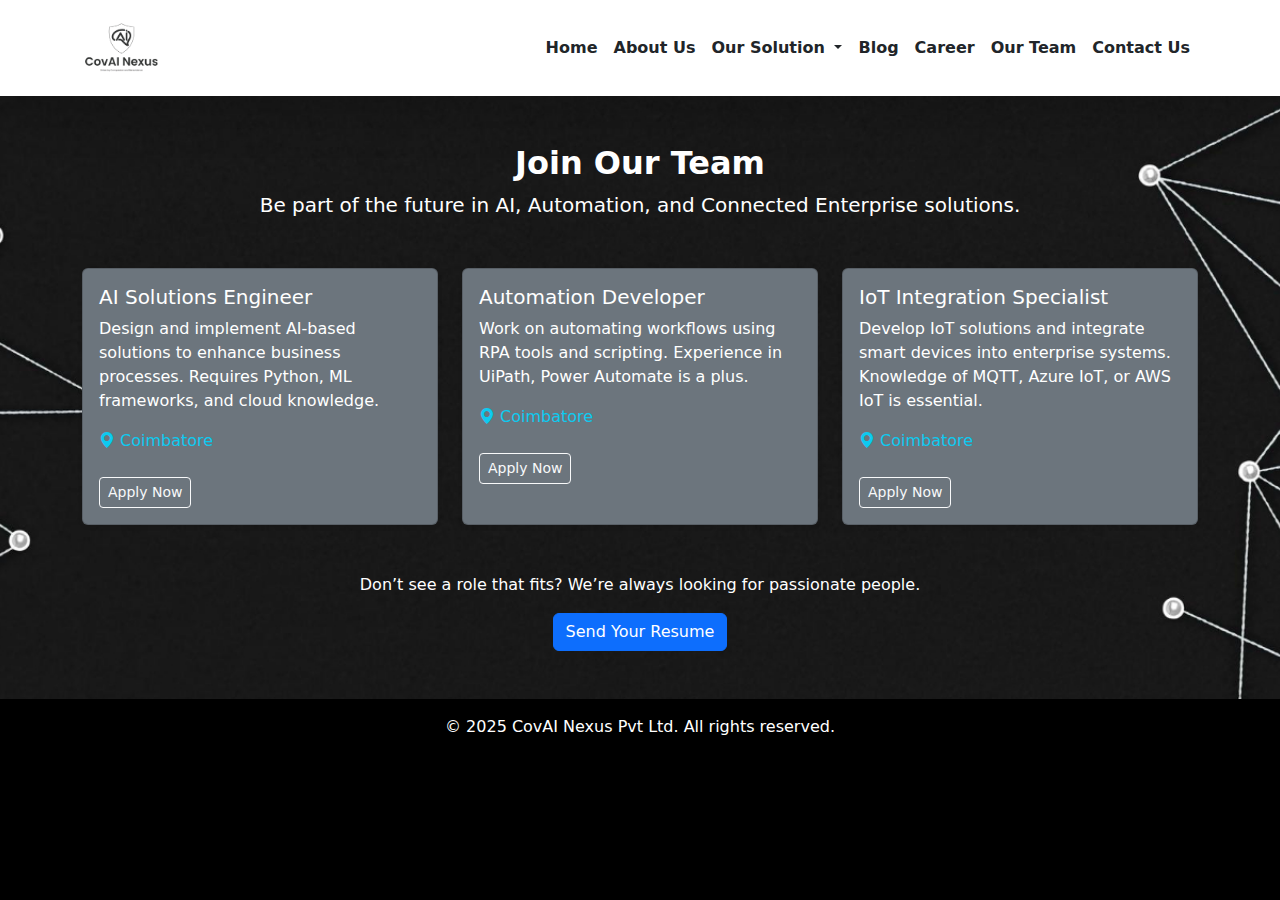
<file: career.html>
<!DOCTYPE html>
<html lang="en">
<head>
  <meta charset="UTF-8" />
  <meta name="viewport" content="width=device-width, initial-scale=1.0"/>
  <title>CovAI Nexus | AI & Automation</title>
  <link href="https://cdn.jsdelivr.net/npm/bootstrap@5.3.2/dist/css/bootstrap.min.css" rel="stylesheet">
  <link href="https://cdn.jsdelivr.net/npm/bootstrap-icons@1.10.5/font/bootstrap-icons.css" rel="stylesheet">
  <link rel="stylesheet" href="https://cdnjs.cloudflare.com/ajax/libs/animate.css/4.1.1/animate.min.css"/>
  <link href="https://unpkg.com/aos@2.3.4/dist/aos.css" rel="stylesheet">



  <link href="style.css" rel="stylesheet">


</head>
<body class="dark-mode">




<!-- Navbar -->
<nav class="navbar navbar-expand-lg shadow-lg" style="background-color: white;">
  <div class="container">
    <a class="navbar-brand fw-bold d-flex align-items-center text-dark" href="index.html">
      <img src="img/logo3.png" alt="Covai Nexus Logo" width="80" height="70" class="me-2" style="object-fit: contain;" />
    </a>

    <button class="navbar-toggler text-dark" type="button" data-bs-toggle="collapse" data-bs-target="#navbarNav">
      <span class="navbar-toggler-icon"></span>
    </button>

    <div class="collapse navbar-collapse justify-content-end" id="navbarNav">
      <ul class="navbar-nav">
        <li class="nav-item"><a class="nav-link fw-bold text-dark" href="index.html#home">Home</a></li>
        <li class="nav-item"><a class="nav-link fw-bold text-dark" href="index.html#about">About Us</a></li>

        <!-- Our Solution Dropdown -->
        <li class="nav-item dropdown">
          <a class="nav-link dropdown-toggle fw-bold text-dark" href="#offer" id="solutionDropdown" role="button" data-bs-toggle="dropdown" aria-expanded="false">
            Our Solution
          </a>
          <ul class="dropdown-menu" aria-labelledby="solutionDropdown">
            <li><a class="dropdown-item fw-bold" href="our-solution.html#ai">Back Office 4.0</a></li>
            <li><a class="dropdown-item fw-bold" href="our-solution2.html#automation">Connected Enterprise Studio</a></li>
          </ul>
        </li>

        <li class="nav-item"><a class="nav-link fw-bold text-dark" href="index.html#blog">Blog</a></li>
        <li class="nav-item"><a class="nav-link fw-bold text-dark" href="career.html">Career</a></li>
        <li class="nav-item"><a class="nav-link fw-bold text-dark" href="team.html">Our Team</a></li>
        <li class="nav-item"><a class="nav-link fw-bold text-dark" href="contact.html">Contact Us</a></li>
      </ul>
    </div>
  </div>
</nav>




<!-- Career Section -->
<section id="career" class="py-5 bg-dark text-white" style="background: url('img/bg-3.jpg') no-repeat center center / cover; background-attachment: fixed;">
  <div class="container">
    <div class="text-center mb-5">
      <h2 class="fw-bold">Join Our Team</h2>
      <p class="lead">Be part of the future in AI, Automation, and Connected Enterprise solutions.</p>
    </div>

    <div class="row g-4">
      <!-- Job Card 1 -->
      <div class="col-md-6 col-lg-4">
        <div class="card bg-secondary text-white h-100 shadow-sm">
          <div class="card-body">
            <h5 class="card-title">AI Solutions Engineer</h5>
            <p class="card-text">Design and implement AI-based solutions to enhance business processes. Requires Python, ML frameworks, and cloud knowledge.</p>
            <p class="text-info"><i class="bi bi-geo-alt-fill"></i> Coimbatore</p>
            <a href="mailto:careers@covainexus.com?subject=Application - AI Solutions Engineer" class="btn btn-outline-light btn-sm mt-2">Apply Now</a>
          </div>
        </div>
      </div>

      <!-- Job Card 2 -->
      <div class="col-md-6 col-lg-4">
        <div class="card bg-secondary text-white h-100 shadow-sm">
          <div class="card-body">
            <h5 class="card-title">Automation Developer</h5>
            <p class="card-text">Work on automating workflows using RPA tools and scripting. Experience in UiPath, Power Automate is a plus.</p>
            <p class="text-info"><i class="bi bi-geo-alt-fill"></i> Coimbatore</p>
            <a href="mailto:careers@covainexus.com?subject=Application - Automation Developer" class="btn btn-outline-light btn-sm mt-2">Apply Now</a>
          </div>
        </div>
      </div>

      <!-- Job Card 3 -->
      <div class="col-md-6 col-lg-4">
        <div class="card bg-secondary text-white h-100 shadow-sm">
          <div class="card-body">
            <h5 class="card-title">IoT Integration Specialist</h5>
            <p class="card-text">Develop IoT solutions and integrate smart devices into enterprise systems. Knowledge of MQTT, Azure IoT, or AWS IoT is essential.</p>
            <p class="text-info"><i class="bi bi-geo-alt-fill"></i> Coimbatore</p>
            <a href="mailto:careers@covainexus.com?subject=Application - IoT Integration Specialist" class="btn btn-outline-light btn-sm mt-2">Apply Now</a>
          </div>
        </div>
      </div>
    </div>

    <!-- Call to Action -->
    <div class="text-center mt-5">
      <p class="mb-3">Don’t see a role that fits? We’re always looking for passionate people.</p>
      <a href="mailto:careers@covainexus.com" class="btn btn-primary">Send Your Resume</a>
    </div>
  </div>
</section>

<!-- Footer -->
<footer class="footer text-center text-white py-3" >
  &copy;  2025 CovAI Nexus Pvt Ltd. All rights reserved.
</footer>
<script src="https://cdn.jsdelivr.net/npm/bootstrap@5.3.2/dist/js/bootstrap.bundle.min.js"></script>
<script src="https://unpkg.com/aos@2.3.4/dist/aos.js"></script>
<script src="script.js"></script>
<script>
  AOS.init({
    duration: 1000,
    once: true
  });
</script>
</body>
</html>
</file>
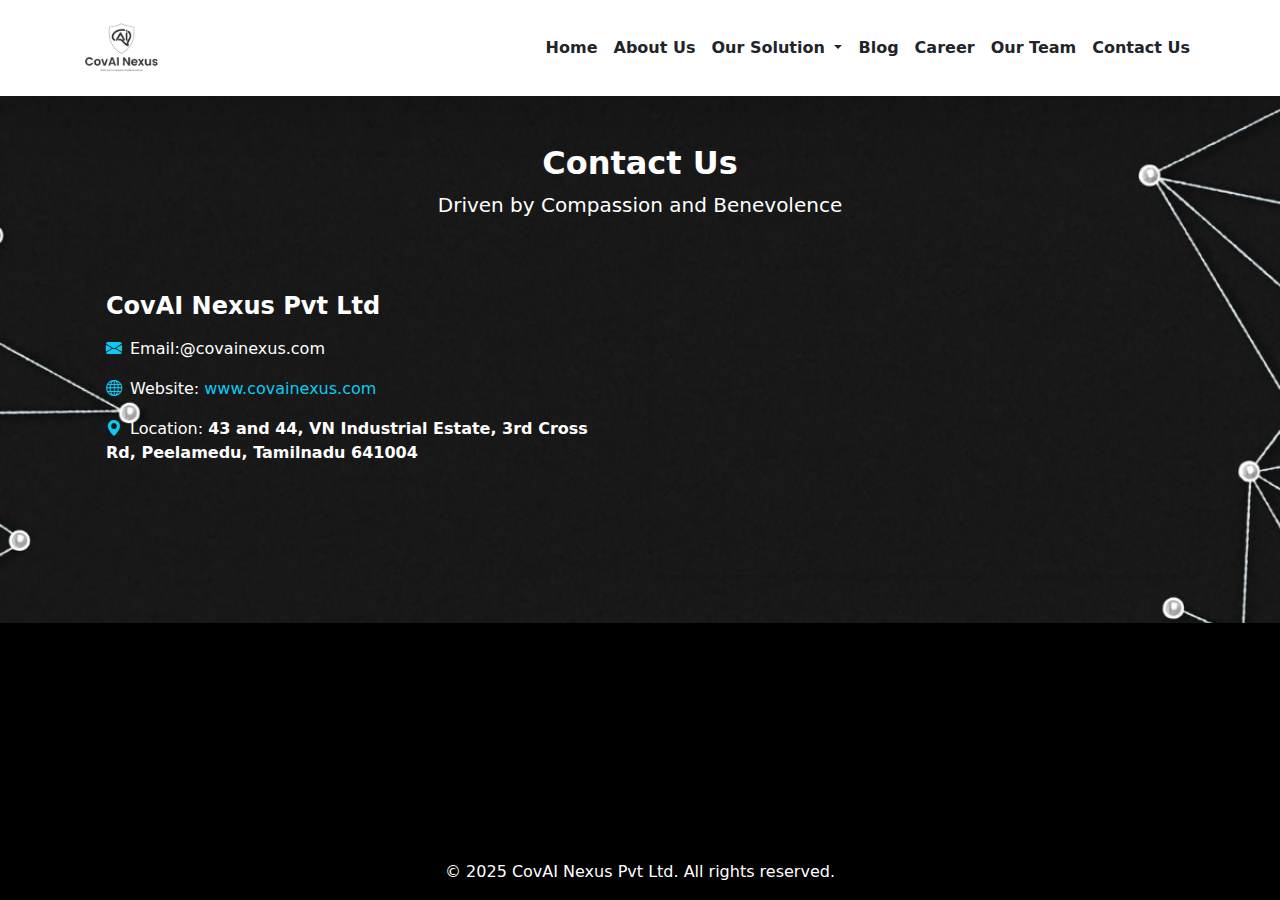
<file: contact.html>
<!DOCTYPE html>
<html lang="en">
<head>
  <meta charset="UTF-8" />
  <meta name="viewport" content="width=device-width, initial-scale=1.0"/>
  <title>CovAI Nexus | AI & Automation</title>
  <link href="https://cdn.jsdelivr.net/npm/bootstrap@5.3.2/dist/css/bootstrap.min.css" rel="stylesheet">
  <link href="https://cdn.jsdelivr.net/npm/bootstrap-icons@1.10.5/font/bootstrap-icons.css" rel="stylesheet">
  <link rel="stylesheet" href="https://cdnjs.cloudflare.com/ajax/libs/animate.css/4.1.1/animate.min.css"/>
  <link href="https://unpkg.com/aos@2.3.4/dist/aos.css" rel="stylesheet">



  <link href="style.css" rel="stylesheet">


</head>
<body class="dark-mode">
  <div class="d-flex flex-column min-vh-100">
<!-- Navbar -->
<nav class="navbar navbar-expand-lg shadow-lg" style="background-color: white;">
  <div class="container">
    <a class="navbar-brand fw-bold d-flex align-items-center text-dark" href="index.html">
      <img src="img/logo3.png" alt="Covai Nexus Logo" width="80" height="70" class="me-2" style="object-fit: contain;" />
    </a>

    <button class="navbar-toggler text-dark" type="button" data-bs-toggle="collapse" data-bs-target="#navbarNav">
      <span class="navbar-toggler-icon"></span>
    </button>

    <div class="collapse navbar-collapse justify-content-end" id="navbarNav">
      <ul class="navbar-nav">
        <li class="nav-item"><a class="nav-link fw-bold text-dark" href="index.html#home">Home</a></li>
        <li class="nav-item"><a class="nav-link fw-bold text-dark" href="index.html#about">About Us</a></li>

        <!-- Our Solution Dropdown -->
        <li class="nav-item dropdown">
          <a class="nav-link dropdown-toggle fw-bold text-dark" href="#offer" id="solutionDropdown" role="button" data-bs-toggle="dropdown" aria-expanded="false">
            Our Solution
          </a>
          <ul class="dropdown-menu" aria-labelledby="solutionDropdown">
            <li><a class="dropdown-item fw-bold" href="our-solution.html#ai">Back Office 4.0</a></li>
            <li><a class="dropdown-item fw-bold" href="our-solution2.html#automation">Connected Enterprise Studio</a></li>
          </ul>
        </li>

        <li class="nav-item"><a class="nav-link fw-bold text-dark" href="index.html#blog">Blog</a></li>
        <li class="nav-item"><a class="nav-link fw-bold text-dark" href="career.html">Career</a></li>
        <li class="nav-item"><a class="nav-link fw-bold text-dark" href="team.html">Our Team</a></li>
        <li class="nav-item"><a class="nav-link fw-bold text-dark" href="contact.html">Contact Us</a></li>
      </ul>
    </div>
  </div>
</nav>




<!-- Contact Us Section -->

<section id="contact" class="py-5 bg-dark text-white" style="background: url('img/bg-3.jpg') no-repeat center center / cover; background-attachment: fixed;">

    

  
  <div class="container">
    <div class="text-center mb-5">
      <h2 class="fw-bold">Contact Us</h2>
      <p class="lead">Driven by Compassion and Benevolence</p>
    </div>

    <div class="row g-4">
      <!-- Contact Info -->
      <div class="col-md-6">
        <div class=" text-white p-4 rounded  h-100">
          <h4 class="fw-semibold mb-3">CovAI Nexus Pvt Ltd</h4>
          <p><i class="bi bi-envelope-fill me-2 text-info"></i>Email:@covainexus.com <strong></strong></p>
          <p><i class="bi bi-globe me-2 text-info"></i>Website: <a href="https://www.covainexus.com" class="text-info text-decoration-none" target="_blank">www.covainexus.com</a></p>
          <p><i class="bi bi-geo-alt-fill me-2 text-info"></i>Location: <strong> 43 and 44, VN Industrial Estate, 3rd Cross Rd, Peelamedu, Tamilnadu 641004</strong></p>
        </div>
      </div>

      <!-- Google Maps -->
<div class="col-md-6">
  <div class="rounded overflow-hidden shadow-sm h-100">
    <iframe 
src="https://www.google.com/maps/embed?pb=!1m14!1m8!1m3!1d3912.001689043564!2d76.9921049!3d11.0247481!3m2!1i1024!2i768!4f13.1!3m3!1m2!1s0x0%3A0x0!2zMTHCsDAxJzI5LjEiTiA3NsKwNTknMzEuNiJF!5e0!3m2!1sen!2sin!4v1719832820000!5m2!1sen!2sin"      
 width="100%" 
      height="300" 
      style="border:0;" 
      allowfullscreen="" 
      loading="lazy" 
      referrerpolicy="no-referrer-when-downgrade">
    </iframe>
  </div>
</div>
</section>
<!-- Footer -->
 <footer class="text-center text-white py-3 mt-auto" style="background-color: #000;">
      &copy;  2025 CovAI Nexus Pvt Ltd. All rights reserved.
    </footer>
</div>
<script src="https://cdn.jsdelivr.net/npm/bootstrap@5.3.2/dist/js/bootstrap.bundle.min.js"></script>
<script src="https://unpkg.com/aos@2.3.4/dist/aos.js"></script>
<script src="script.js"></script>
<script>
  AOS.init({
    duration: 1000,
    once: true
  });
</script>
</body>
</html>
</file>
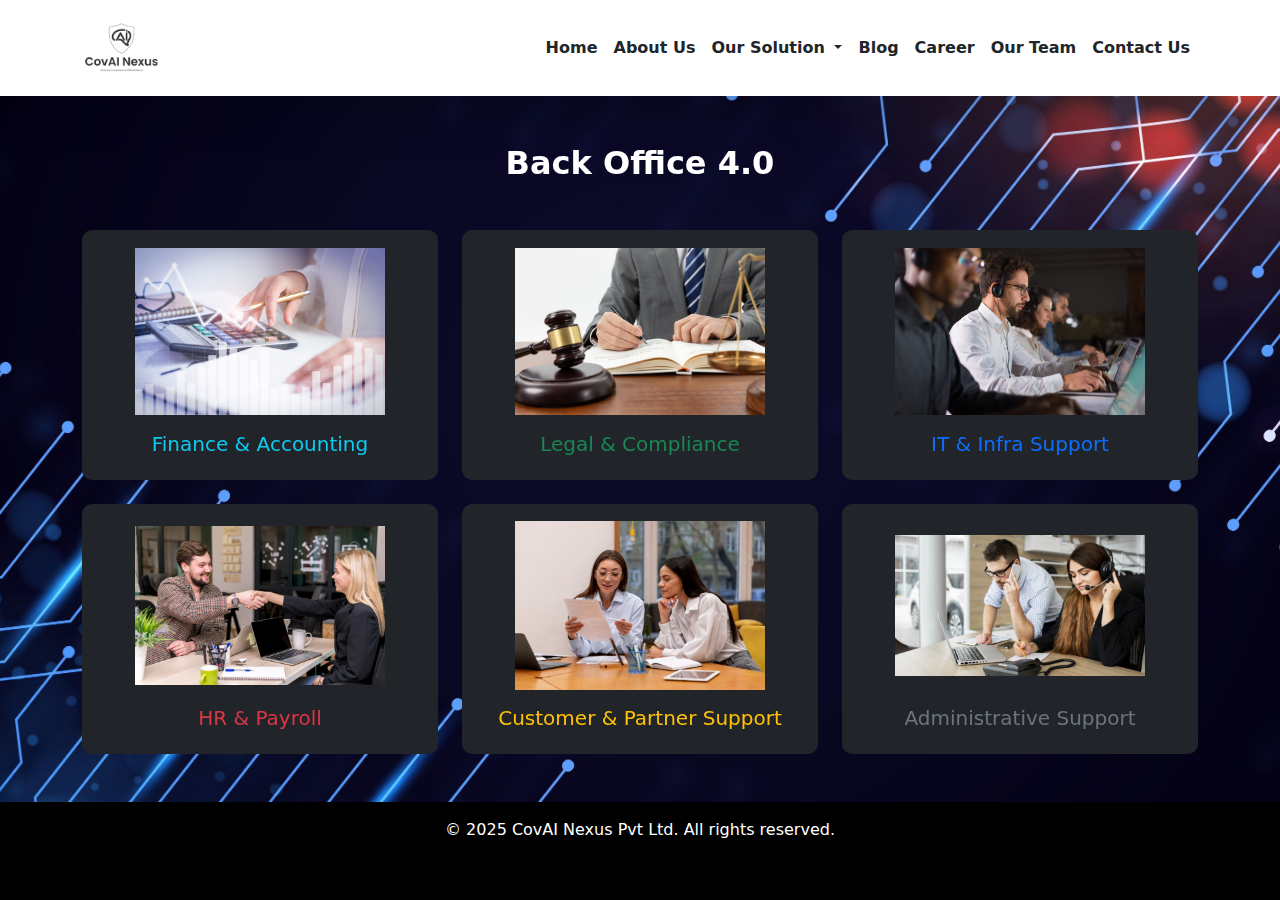
<file: our-solution.html>
<!DOCTYPE html>
<html lang="en">
<head>
  <meta charset="UTF-8" />
  <meta name="viewport" content="width=device-width, initial-scale=1.0"/>
  <title>CovAI Nexus | AI & Automation</title>

  <!-- Bootstrap CSS -->
  <link href="https://cdn.jsdelivr.net/npm/bootstrap@5.3.2/dist/css/bootstrap.min.css" rel="stylesheet">

  <!-- Bootstrap Icons -->
  <link href="https://cdn.jsdelivr.net/npm/bootstrap-icons@1.10.5/font/bootstrap-icons.css" rel="stylesheet">

  <!-- Animate.css -->
  <link rel="stylesheet" href="https://cdnjs.cloudflare.com/ajax/libs/animate.css/4.1.1/animate.min.css"/>

  <!-- AOS (Animate on Scroll) -->
  <link href="https://unpkg.com/aos@2.3.4/dist/aos.css" rel="stylesheet">

  <!-- Custom CSS -->
  <link href="style.css" rel="stylesheet">
</head>

<body class="dark-mode">

  <!-- Navbar -->
<nav class="navbar navbar-expand-lg shadow-lg" style="background-color: white;">
  <div class="container">
    <a class="navbar-brand fw-bold d-flex align-items-center text-dark" href="index.html">
      <img src="img/logo3.png" alt="Covai Nexus Logo" width="80" height="70" class="me-2" style="object-fit: contain;" />
    </a>

    <button class="navbar-toggler text-dark" type="button" data-bs-toggle="collapse" data-bs-target="#navbarNav">
      <span class="navbar-toggler-icon"></span>
    </button>

    <div class="collapse navbar-collapse justify-content-end" id="navbarNav">
      <ul class="navbar-nav">
        <li class="nav-item"><a class="nav-link fw-bold text-dark" href="index.html#home">Home</a></li>
        <li class="nav-item"><a class="nav-link fw-bold text-dark" href="index.html#about">About Us</a></li>

        <!-- Our Solution Dropdown -->
        <li class="nav-item dropdown">
          <a class="nav-link dropdown-toggle fw-bold text-dark" href="#offer" id="solutionDropdown" role="button" data-bs-toggle="dropdown" aria-expanded="false">
            Our Solution
          </a>
          <ul class="dropdown-menu" aria-labelledby="solutionDropdown">
            <li><a class="dropdown-item fw-bold" href="our-solution.html#ai">Back Office 4.0</a></li>
            <li><a class="dropdown-item fw-bold" href="our-solution2.html#automation">Connected Enterprise Studio</a></li>
          </ul>
        </li>

        <li class="nav-item"><a class="nav-link fw-bold text-dark" href="index.html#blog">Blog</a></li>
        <li class="nav-item"><a class="nav-link fw-bold text-dark" href="career.html">Career</a></li>
        <li class="nav-item"><a class="nav-link fw-bold text-dark" href="team.html">Our Team</a></li>
        <li class="nav-item"><a class="nav-link fw-bold text-dark" href="contact.html">Contact Us</a></li>
      </ul>
    </div>
  </div>
</nav>


  <!-- Back Office 4.0 Section -->
<section id="ai" class="py-5" style="background: url('img/bg-1.jpg') no-repeat center center / cover; background-attachment: fixed;">
  <div class="container" data-aos="fade-up">
    <h2 class="text-center fw-bold mb-5 text-white">Back Office 4.0</h2>
    <div class="row g-4">

      
      <!-- Card 1: Finance & Accounting -->
      <div class="col-md-4">
        <div class="flip-card">
          <div class="flip-card-inner">
            <div class="flip-card-front bg-dark text-center d-flex flex-column align-items-center justify-content-center p-3">
              <img src="img/sa-1.jpg" alt="Finance Icon" style="width: 250px; height: 250px; object-fit: contain;" class="mb-3">
              <h5 class="text-info">Finance & Accounting</h5>
            </div>
            <div class="flip-card-back bg-dark">
              <p>Our finance services cover the full range of accounting operations including Accounts Receivable (AR), Accounts Payable (AP), financial planning and forecasting, budget alignment, and regular financial health audits. We ensure seamless integration with regulatory compliance systems and tax authorities for stress-free reporting.</p>
            </div>
          </div>
        </div>
      </div>

      <!-- Card 2: Legal & Compliance -->
      <div class="col-md-4">
        <div class="flip-card">
          <div class="flip-card-inner">
            <div class="flip-card-front bg-dark text-center d-flex flex-column align-items-center justify-content-center p-3">
              <img src="img/sa-2.jpg" alt="Legal Icon" style="width: 250px; height: 250px; object-fit: contain;" class="mb-3">
              <h5 class="text-success">Legal & Compliance</h5>
            </div>
            <div class="flip-card-back bg-dark">
              <p>We offer legal process automation with clause-level contract analysis, AI-powered redlining, smart contract drafting tools, and compliance verification across jurisdictions. Our tools help businesses reduce legal risk while accelerating deal closures.</p>
            </div>
          </div>
        </div>
      </div>

      <!-- Card 3: IT & Infra Support -->
      <div class="col-md-4">
        <div class="flip-card">
          <div class="flip-card-inner">
            <div class="flip-card-front bg-dark text-center d-flex flex-column align-items-center justify-content-center p-3">
              <img src="img/sa-3.jpg" alt="IT Support Icon" style="width: 250px; height: 250px; object-fit: contain;" class="mb-3">
              <h5 class="text-primary">IT & Infra Support</h5>
            </div>
            <div class="flip-card-back bg-dark">
              <p>Our IT support services include 24/7 remote support, incident and SLA management, operating system maintenance, and directory services. We implement automation for common fixes and use observability platforms for proactive infrastructure health monitoring.</p>
            </div>
          </div>
        </div>
      </div>

      <!-- Card 4: HR & Payroll -->
      <div class="col-md-4">
        <div class="flip-card">
          <div class="flip-card-inner">
            <div class="flip-card-front bg-dark text-center d-flex flex-column align-items-center justify-content-center p-3">
              <img src="img/sa-4.jpg" alt="HR Icon" style="width: 250px; height: 250px; object-fit: contain;" class="mb-3">
              <h5 class="text-danger">HR & Payroll</h5>
            </div>
            <div class="flip-card-back bg-dark">
              <p>We provide end-to-end HR operational support including onboarding, background verification (BGV), leave and attendance tracking, payroll processing, and benefits administration. Our system supports policy compliance and employee self-service tools.</p>
            </div>
          </div>
        </div>
      </div>

      <!-- Card 5: Customer & Partner Support -->
      <div class="col-md-4">
        <div class="flip-card">
          <div class="flip-card-inner">
            <div class="flip-card-front bg-dark text-center d-flex flex-column align-items-center justify-content-center p-3">
              <img src="img/sa-5.jpg" alt="Customer Support Icon" style="width: 250px; height: 250px; object-fit: contain;" class="mb-3">
              <h5 class="text-warning">Customer & Partner Support</h5>
            </div>
            <div class="flip-card-back bg-dark">
              <p>Our dedicated Level 1 and Level 2 helpdesk teams handle customer inquiries, technical issues, and partner queries with high efficiency. We implement feedback loops and customer success metrics to ensure user satisfaction and retention.</p>
            </div>
          </div>
        </div>
      </div>

      <!-- Card 6: Administrative Support -->
      <div class="col-md-4">
        <div class="flip-card">
          <div class="flip-card-inner">
            <div class="flip-card-front bg-dark text-center d-flex flex-column align-items-center justify-content-center p-3">
              <img src="img/sa-6.jpg" alt="Admin Support Icon" style="width: 250px; height: 250px; object-fit: contain;" class="mb-3">
              <h5 class="text-secondary">Administrative Support</h5>
            </div>
            <div class="flip-card-back bg-dark">
              <p>Administrative services include day-to-day office management, procurement tracking, document management, vendor coordination, and centralized record keeping. We digitize admin workflows to cut overhead and improve internal service levels.</p>
            </div>
          </div>
        </div>
      </div>

    </div>
  </div>
</section>



  
  <!-- Footer -->
  <footer class="text-center text-white py-3" style="background-color: #000;">
    &copy;  2025 CovAI Nexus Pvt Ltd. All rights reserved.
  </footer>

  <!-- Bootstrap & AOS JS -->
  <script src="https://cdn.jsdelivr.net/npm/bootstrap@5.3.2/dist/js/bootstrap.bundle.min.js"></script>
  <script src="https://unpkg.com/aos@2.3.4/dist/aos.js"></script>
  <script>
    AOS.init();
  </script>
</body>
</html>
</file>
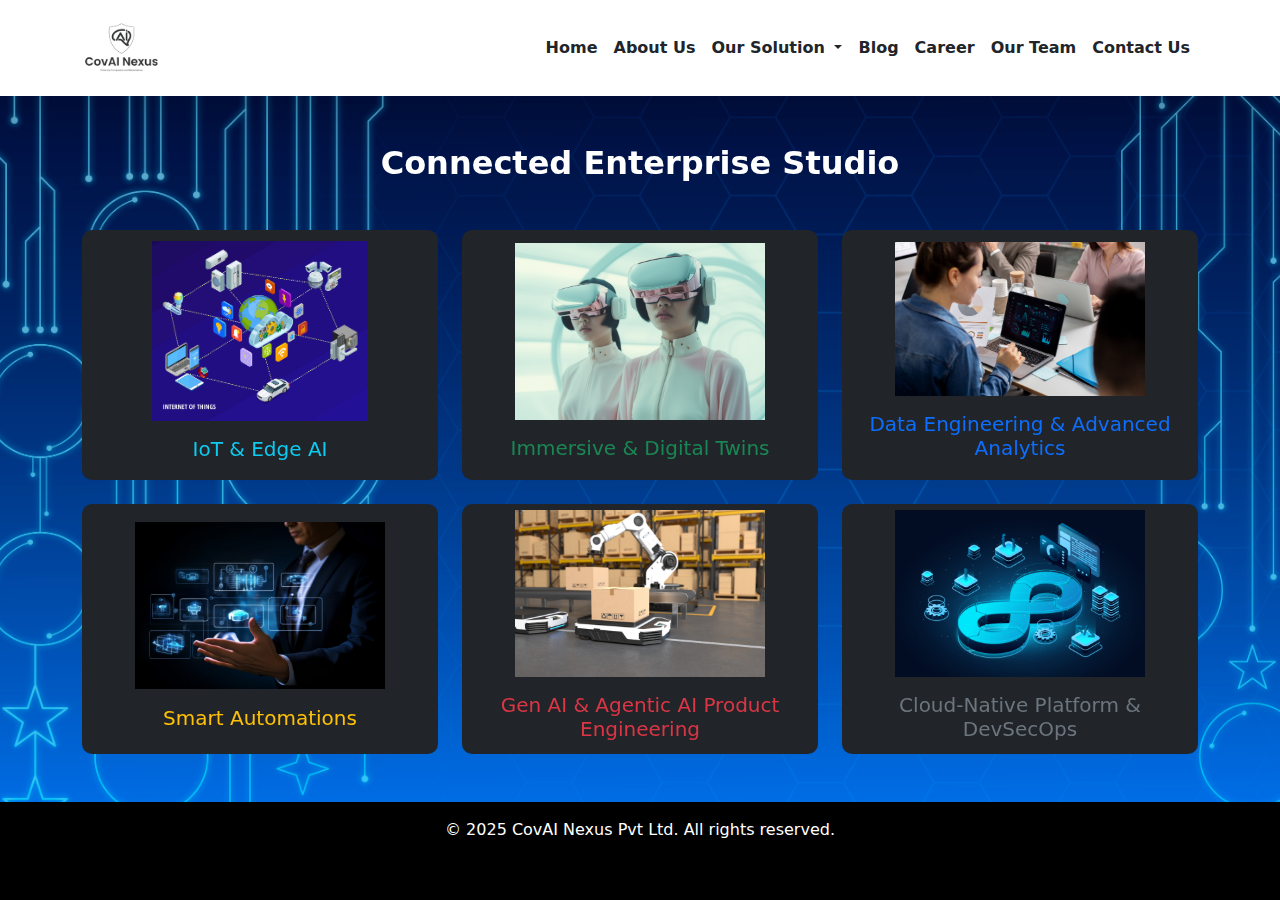
<file: our-solution2.html>
<!DOCTYPE html>
<html lang="en">
<head>
  <meta charset="UTF-8" />
  <meta name="viewport" content="width=device-width, initial-scale=1.0"/>
  <title>Covai Nexus | AI & Automation</title>

  <!-- Bootstrap CSS -->
  <link href="https://cdn.jsdelivr.net/npm/bootstrap@5.3.2/dist/css/bootstrap.min.css" rel="stylesheet">

  <!-- Bootstrap Icons -->
  <link href="https://cdn.jsdelivr.net/npm/bootstrap-icons@1.10.5/font/bootstrap-icons.css" rel="stylesheet">

  <!-- Animate.css -->
  <link rel="stylesheet" href="https://cdnjs.cloudflare.com/ajax/libs/animate.css/4.1.1/animate.min.css"/>

  <!-- AOS (Animate on Scroll) -->
  <link href="https://unpkg.com/aos@2.3.4/dist/aos.css" rel="stylesheet">

  <!-- Custom CSS -->
  <link href="style.css" rel="stylesheet">
</head>

<body class="dark-mode">

 <!-- Navbar -->
<nav class="navbar navbar-expand-lg shadow-lg" style="background-color: white;">
  <div class="container">
    <a class="navbar-brand fw-bold d-flex align-items-center text-dark" href="index.html">
      <img src="img/logo3.png" alt="Covai Nexus Logo" width="80" height="70" class="me-2" style="object-fit: contain;" />
    </a>

    <button class="navbar-toggler text-dark" type="button" data-bs-toggle="collapse" data-bs-target="#navbarNav">
      <span class="navbar-toggler-icon"></span>
    </button>

    <div class="collapse navbar-collapse justify-content-end" id="navbarNav">
      <ul class="navbar-nav">
        <li class="nav-item"><a class="nav-link fw-bold text-dark" href="index.html#home">Home</a></li>
        <li class="nav-item"><a class="nav-link fw-bold text-dark" href="index.html#about">About Us</a></li>

        <!-- Our Solution Dropdown -->
        <li class="nav-item dropdown">
          <a class="nav-link dropdown-toggle fw-bold text-dark" href="#offer" id="solutionDropdown" role="button" data-bs-toggle="dropdown" aria-expanded="false">
            Our Solution
          </a>
          <ul class="dropdown-menu" aria-labelledby="solutionDropdown">
            <li><a class="dropdown-item fw-bold" href="our-solution.html#ai">Back Office 4.0</a></li>
            <li><a class="dropdown-item fw-bold" href="our-solution2.html#automation">Connected Enterprise Studio</a></li>
          </ul>
        </li>

        <li class="nav-item"><a class="nav-link fw-bold text-dark" href="index.html#blog">Blog</a></li>
        <li class="nav-item"><a class="nav-link fw-bold text-dark" href="career.html">Career</a></li>
        <li class="nav-item"><a class="nav-link fw-bold text-dark" href="team.html">Our Team</a></li>
        <li class="nav-item"><a class="nav-link fw-bold text-dark" href="contact.html">Contact Us</a></li>
      </ul>
    </div>
  </div>
</nav>



 <!-- Connected Enterprise Studio Section -->
<section id="automation" class="py-5" style="background: url('img/bg-2.jpg') no-repeat center center / cover; background-attachment: fixed;">
  <div class="container" data-aos="fade-up">
    <h2 class="text-center fw-bold mb-5 text-white">Connected Enterprise Studio</h2>
    <div class="row g-4">

<!-- Card 1 -->
<div class="col-md-4">
  <div class="flip-card">
    <div class="flip-card-inner">
      <div class="flip-card-front bg-dark text-center d-flex flex-column align-items-center justify-content-center p-3">
        <img src="img/sb-1.jpg" alt="IoT" style="width: 250px; height: 180px; object-fit: contain;" class="mb-3" />
        <h5 class="text-info">IoT & Edge AI</h5>
      </div>
      <div class="flip-card-back bg-dark text-white p-3">
        <p>Our IoT and Edge AI solutions enable seamless device-to-cloud ingestion, allowing real-time sensor data to be collected and analyzed at the edge. 
        With embedded inference capabilities, devices can perform intelligent actions without latency. We support streaming pipelines to platforms like 
        AWS IoT Core and Azure IoT Hub for centralized insights and control.</p>
      </div>
    </div>
  </div>
</div>

<!-- Card 2 -->
<div class="col-md-4">
  <div class="flip-card">
    <div class="flip-card-inner">
      <div class="flip-card-front bg-dark text-center d-flex flex-column align-items-center justify-content-center p-3">
        <img src="img/sb-2.jpg" alt="Digital Twin" style="width: 250px; height: 250px; object-fit: contain;" class="mb-3" />
        <h5 class="text-success">Immersive & Digital Twins</h5>
      </div>
      <div class="flip-card-back bg-dark text-white p-3">
        <p>Bring physical systems to life with our immersive technologies. Using AR-powered work instructions, field technicians can interact with intuitive overlays. 
        Physics-based digital twins offer dynamic simulation, remote monitoring, and predictive maintenance capabilities, all integrated with real-time data.</p>
      </div>
    </div>
  </div>
</div>

<!-- Card 3 -->
<div class="col-md-4">
  <div class="flip-card">
    <div class="flip-card-inner">
      <div class="flip-card-front bg-dark text-center d-flex flex-column align-items-center justify-content-center p-3">
        <img src="img/sb-3.jpg" alt="Data Engineering" style="width: 250px; height: 250px; object-fit: contain;" class="mb-3" />
        <h5 class="text-primary">Data Engineering & Advanced Analytics</h5>
      </div>
      <div class="flip-card-back bg-dark text-white p-3">
        <p>Empower your enterprise with robust data pipelines and analytics platforms. We design scalable data lakes, real-time KPI dashboards, and integrate 
        Gen AI-driven narrative bots that interpret and explain complex data insights in human-like summaries.</p>
      </div>
    </div>
  </div>
</div>

<!-- Card 4 -->
<div class="col-md-4">
  <div class="flip-card">
    <div class="flip-card-inner">
      <div class="flip-card-front bg-dark text-center d-flex flex-column align-items-center justify-content-center p-3">
        <img src="img/sb-4.jpg" alt="Automation" style="width: 250px; height: 200px; object-fit: contain;" class="mb-3" />
        <h5 class="text-warning">Smart Automations</h5>
      </div>
      <div class="flip-card-back bg-dark text-white p-3">
        <p>We provide industrial automation solutions that integrate with PLC and SCADA systems. Our event-driven orchestration engine enables dynamic control 
        of manufacturing lines, ensuring efficiency, reliability, and intelligent fault recovery across distributed assets.</p>
      </div>
    </div>
  </div>
</div>

<!-- Card 5 -->
<div class="col-md-4">
  <div class="flip-card">
    <div class="flip-card-inner">
      <div class="flip-card-front bg-dark text-center d-flex flex-column align-items-center justify-content-center p-3">
        <img src="img/sb-5.jpg" alt="Gen AI" style="width: 250px; height: 250px; object-fit: contain;" class="mb-3" />
        <h5 class="text-danger">Gen AI & Agentic AI Product Engineering</h5>
      </div>
      <div class="flip-card-back bg-dark text-white p-3">
        <p>We specialize in custom large language model (LLM) development, fine-tuned for specific industries. Our RAG (Retrieval-Augmented Generation) pipelines 
        and domain-focused Co-Pilots boost productivity through natural language assistance, task automation, and decision support.</p>
      </div>
    </div>
  </div>
</div>

<!-- Card 6 -->
<div class="col-md-4">
  <div class="flip-card">
    <div class="flip-card-inner">
      <div class="flip-card-front bg-dark text-center d-flex flex-column align-items-center justify-content-center p-3">
        <img src="img/sb-6.jpg" alt="Cloud DevSecOps" style="width: 250px; height: 250px; object-fit: contain;" class="mb-3" />
        <h5 class="text-secondary">Cloud-Native Platform & DevSecOps</h5>
      </div>
      <div class="flip-card-back bg-dark text-white p-3">
        <p>Build resilient applications with our cloud-native approach using Kubernetes, microservices, and GitOps workflows. Our DevSecOps practices ensure 
        continuous security integration and monitoring while Site Reliability Engineering (SRE) principles maintain high availability and performance.</p>
      </div>
    </div>
  </div>
</div>

    </div>
  </div>
</section>

  <!-- Footer -->
  <footer class="text-center text-white py-3" style="background-color: #000;">
    &copy;  2025 CovAI Nexus Pvt Ltd. All rights reserved.
  </footer>

  <!-- Bootstrap & AOS JS -->
  <script src="https://cdn.jsdelivr.net/npm/bootstrap@5.3.2/dist/js/bootstrap.bundle.min.js"></script>
  <script src="https://unpkg.com/aos@2.3.4/dist/aos.js"></script>
  <script>
    AOS.init();
  </script>
</body>
</html>
</file>
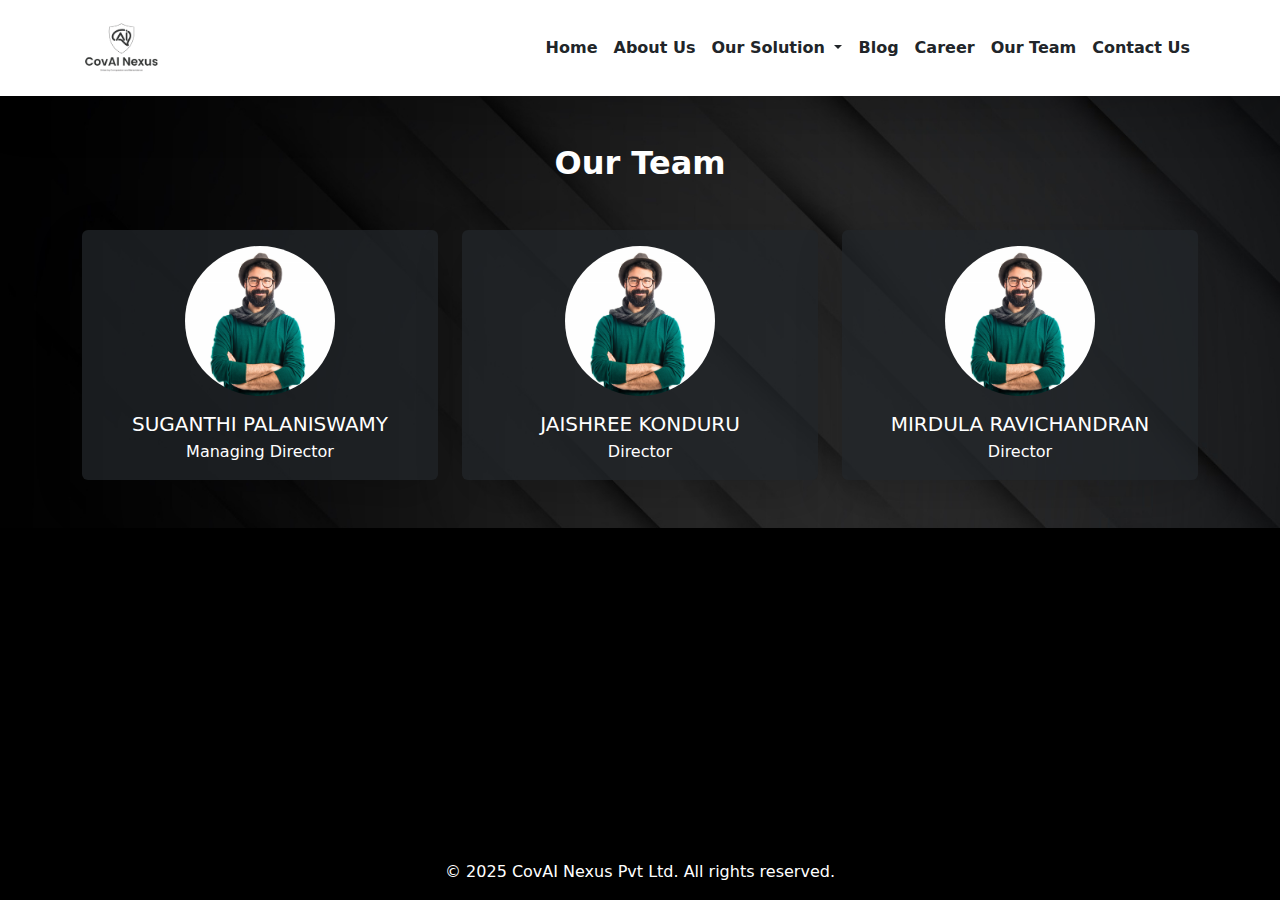
<file: team.html>
<!DOCTYPE html>
<html lang="en">
<head>
  <meta charset="UTF-8" />
  <meta name="viewport" content="width=device-width, initial-scale=1.0"/>
  <title>CovAI Nexus | AI & Automation</title>
  <link href="https://cdn.jsdelivr.net/npm/bootstrap@5.3.2/dist/css/bootstrap.min.css" rel="stylesheet">
  <link href="https://cdn.jsdelivr.net/npm/bootstrap-icons@1.10.5/font/bootstrap-icons.css" rel="stylesheet">
  <link rel="stylesheet" href="https://cdnjs.cloudflare.com/ajax/libs/animate.css/4.1.1/animate.min.css"/>
  <link href="https://unpkg.com/aos@2.3.4/dist/aos.css" rel="stylesheet">



  <link href="style.css" rel="stylesheet">


</head>
<body class="dark-mode">

<div class="d-flex flex-column min-vh-100">


<!-- Navbar -->
<nav class="navbar navbar-expand-lg shadow-lg" style="background-color: white;">
  <div class="container">
    <a class="navbar-brand fw-bold d-flex align-items-center text-dark" href="index.html">
      <img src="img/logo3.png" alt="Covai Nexus Logo" width="80" height="70" class="me-2" style="object-fit: contain;" />
    </a>

    <button class="navbar-toggler text-dark" type="button" data-bs-toggle="collapse" data-bs-target="#navbarNav">
      <span class="navbar-toggler-icon"></span>
    </button>

    <div class="collapse navbar-collapse justify-content-end" id="navbarNav">
      <ul class="navbar-nav">
        <li class="nav-item"><a class="nav-link fw-bold text-dark" href="index.html#home">Home</a></li>
        <li class="nav-item"><a class="nav-link fw-bold text-dark" href="index.html#about">About Us</a></li>

        <!-- Our Solution Dropdown -->
        <li class="nav-item dropdown">
          <a class="nav-link dropdown-toggle fw-bold text-dark" href="#offer" id="solutionDropdown" role="button" data-bs-toggle="dropdown" aria-expanded="false">
            Our Solution
          </a>
          <ul class="dropdown-menu" aria-labelledby="solutionDropdown">
            <li><a class="dropdown-item fw-bold" href="our-solution.html#ai">Back Office 4.0</a></li>
            <li><a class="dropdown-item fw-bold" href="our-solution2.html#automation">Connected Enterprise Studio</a></li>
          </ul>
        </li>

        <li class="nav-item"><a class="nav-link fw-bold text-dark" href="index.html#blog">Blog</a></li>
        <li class="nav-item"><a class="nav-link fw-bold text-dark" href="career.html">Career</a></li>
        <li class="nav-item"><a class="nav-link fw-bold text-dark" href="team.html">Our Team</a></li>
        <li class="nav-item"><a class="nav-link fw-bold text-dark" href="contact.html">Contact Us</a></li>
      </ul>
    </div>
  </div>
</nav>





<!-- Career Section -->
<section id="team" class="py-5 text-white" style="background: url('img/bg-5.jpg') no-repeat center center / cover; background-attachment: fixed;">
  <div class="container">
    <div class="text-center mb-5">
      <h2 class="fw-bold">Our Team</h2>

    </div>

    <div class="row g-4 justify-content-center">
      <!-- Team Member 1 -->
      <div class="col-md-4 text-center">
        <div class="card bg-dark bg-opacity-75 border-0 text-white shadow-lg">
          <div class="card-body">
            <img src="img/t-1.jpg" class="rounded-circle mb-3" alt="John Doe" width="150" height="150" style="object-fit: cover;">
            <h5 class="card-title mb-1">SUGANTHI PALANISWAMY </h5>
            <p class="text-white mb-0">Managing Director </p>
          </div>
        </div>
      </div>

      <!-- Team Member 2 -->
      <div class="col-md-4 text-center">
        <div class="card bg-dark bg-opacity-75 border-0 text-white shadow-lg">
          <div class="card-body">
            <img src="img/t-1.jpg" class="rounded-circle mb-3" alt="JAISHREE KONDURU " width="150" height="150" style="object-fit: cover;">
            <h5 class="card-title mb-1">JAISHREE KONDURU </h5>
            <p class="text-white mb-0">Director </p>
          </div>
        </div>
      </div>

      <!-- Team Member 3 -->
      <div class="col-md-4 text-center">
        <div class="card bg-dark bg-opacity-75 border-0 text-white shadow-lg">
          <div class="card-body">
            <img src="img/t-1.jpg" class="rounded-circle mb-3" alt="MIRDULA RAVICHANDRAN" width="150" height="150" style="object-fit: cover;">
            <h5 class="card-title mb-1">MIRDULA RAVICHANDRAN </h5>
            <p class="text-white mb-0">Director </p>
          </div>
        </div>
      </div>
    </div>
  </div>
</section>


<!-- Footer -->
 <footer class="text-center text-white py-3 mt-auto" style="background-color: #000;">
      &copy;  2025 CovAI Nexus Pvt Ltd. All rights reserved.
    </footer>

</div>
<script src="https://cdn.jsdelivr.net/npm/bootstrap@5.3.2/dist/js/bootstrap.bundle.min.js"></script>
<script src="https://unpkg.com/aos@2.3.4/dist/aos.js"></script>
<script src="script.js"></script>
<script>
  AOS.init({
    duration: 1000,
    once: true
  });
</script>
</body>
</html>
</file>
<file: style.css>
/* ========== GLOBAL ========== */
body.dark-mode {
  background-color: #000;
  color: #fff;
}




/* ========== VIDEO BACKGROUND ========== */
.video-container {
  position: fixed;
  top: 0;
  left: 0;
  z-index: -1;
  height: 100vh;
  width: 100%;
  overflow: hidden;
}

.bg-video {
  width: 100%;
  height: 100%;
  object-fit: cover;
}
/* ========== Navbar Logo ========== */


/* ========== HOME SECTION ========== */

/* Base Hero Section */
.hero-section {
  position: relative;
  height: 100vh;
  display: flex;
  align-items: center;
  color: white;
  background: transparent;
  z-index: 2;
}

.move-up {
  position: relative;
  top: -20px;
}


/* Content container */
.hero-content {
  position: relative;
  z-index: 2;
  padding: 2rem 1rem;
}

@media (min-width: 768px) {
  .hero-content {
    padding-left: 3rem;
    padding-right: 3rem;
  }
}

@media (min-width: 992px) {
  .hero-content {
    padding-left: 5rem;
    padding-right: 3rem;
  }
}


/* Buttons */
.hero-buttons {
  display: flex;
  flex-wrap: wrap;
  gap: 0.75rem;
}


/* ========== ABOUT SECTION ========== */
/* about.css */

.about-section {
  position: relative;
  background-color: #f8f9fa;
  color: #212529;
  padding: 5rem 0;
}

.about-top-svg {
  position: absolute;
  top: 0;
  left: 0;
  width: 100%;
  overflow: hidden;
  height: 80px;
  transform: rotate(180deg);
  z-index: 1;
}

.about-top-svg svg {
  width: 100%;
  height: 100%;
}

.about-top-svg path {
  stroke: none;
  fill: #ffffff;
}

.content-wrapper {
  position: relative;
  z-index: 2;
}

.about-img {
  width: 100%;
  border-radius: 1.5rem;
  box-shadow: 0 10px 30px rgba(0, 0, 0, 0.15);
  border: 3px solid #fff;
}

.about-badge {
  display: inline-block;
  background: linear-gradient(90deg, #0062ff, #00c6ff);
  color: #fff;
  padding: 0.5rem 1.25rem;
  font-size: 0.9rem;
  border-radius: 0.5rem;
  box-shadow: 0 3px 6px rgba(0, 98, 255, 0.4);
  margin-bottom: 1rem;
}

.about-heading {
  font-size: 1.3rem;
  font-weight: 700;
  color: #004085;
  margin-bottom: 1.5rem;
}

.about-paragraph {
  font-size: 1.05rem;
  margin-bottom: 1.25rem;
}

.why-choose-us {
  margin-top: 4rem;
}

.why-choose-us p {
  font-size: 1.2rem;
  font-weight: 600;
  color: #004085;
}

.about-list {
  list-style: none;
  padding-left: 0;
  margin-bottom: 1rem;
  text-align: left;
}

.about-list li {
  font-size: 1rem;
  margin-bottom: 1rem;
  display: flex;
  align-items: flex-start;
}

.about-list i {
  color: #28a745;
  font-size: 1.2rem;
  margin-right: 0.6rem;
}



/* ========== OFFER SECTION ========== */
.offer-section {
  background: linear-gradient(to right, #0f2027, #203a43, #2c5364);
  color: #fff;
}

.offer-card {
  background-color: #111;
  border-radius: 12px;
  overflow: hidden;
  box-shadow: 0 10px 25px rgba(0, 0, 0, 0.6);
  transition: transform 0.4s ease, box-shadow 0.4s ease;
  height: 100%;
  display: flex;
  flex-direction: column;
}

.offer-card:hover {
  transform: translateY(-10px) scale(1.02);
  box-shadow: 0 20px 30px rgba(0, 0, 0, 0.8);
}

/* Offer Card Image Styling */
.offer-card img {
  width: 100%;
  height: 180px; /* or adjust based on your layout */
  object-fit:fill;
  
  border-top-left-radius: 1rem;
  border-top-right-radius: 1rem;
  box-shadow: 0 4px 12px rgba(0, 0, 0, 0.2);
  transition: transform 0.3s ease-in-out;
}

.offer-card:hover img {
  transform: scale(1.05);
}


.offer-card .card-content {
  background-color: #1c1c1c;
  border-top: 1px solid #333;
  border-radius: 0 0 12px 12px;
  flex-grow: 1;
}

.offer-card h4 {
  color: #fff;
  font-weight: 600;
}

.offer-card p {
  color: #ccc;
  font-size: 0.95rem;
  line-height: 1.6;
}




/* ========== BLOG SECTION ========== */
#blog .card {
  transition: transform 0.3s ease;
  border: none;
}

#blog .card:hover {
  transform: translateY(-5px);
}

#blog .card-img-top {
  height: 200px;
  object-fit: cover;
}

/* ========== CONTACT SECTION ========== */


/* ========== FOOTER ========== */

/* ========== Flip effect for our solution ========== */
.flip-card {
  background-color: transparent;
  width: 100%;
  height: 250px;
  perspective: 1000px;
}

.flip-card-inner {
  position: relative;
  width: 100%;
  height: 100%;
  transition: transform 1.8s;
  transform-style: preserve-3d;
}

.flip-card:hover .flip-card-inner {
  transform: rotateY(180deg);
}

.flip-card-front,
.flip-card-back {
  position: absolute;
  width: 100%;
  height: 100%;
  padding: 1.5rem;
  backface-visibility: hidden;
  border-radius: 10px;
  display: flex;
  justify-content: center;
  align-items: center;
  text-align: center;
}

.flip-card-front {
  background-color: #1a1a1a;
}

.flip-card-back {
  background-color: #2c2c2c;
  transform: rotateY(180deg);
}
</file>
